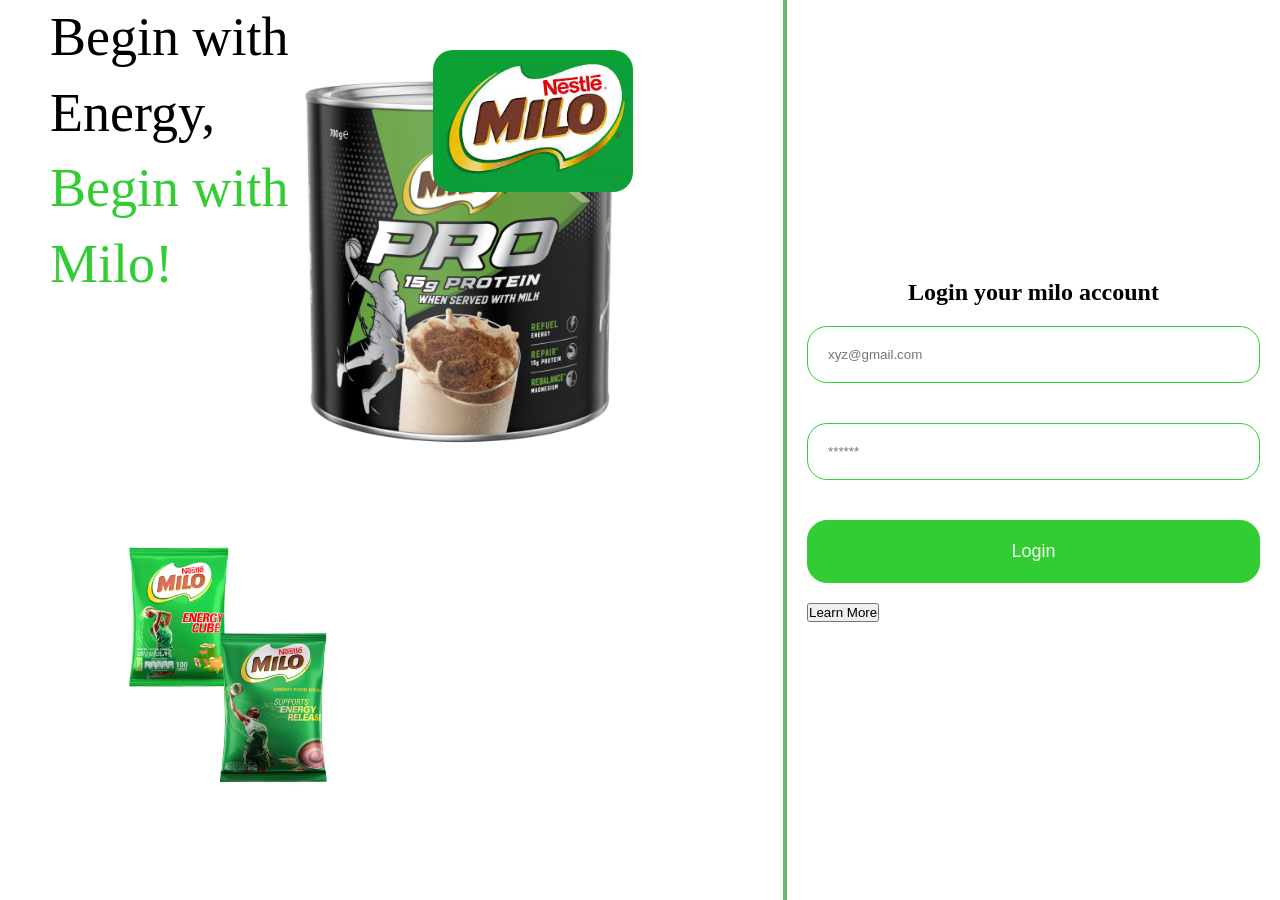
<file: auth.html>
<!doctype html>
<html lang="en">
  <head>
    <meta charset="UTF-8" />
    <meta name="viewport" content="width=device-width, initial-scale=1.0" />
    <title>Document</title>
    <link rel="stylesheet" href="auth.css" />
  </head>
  <body>
    <div class="full-page">
      <aside class="left-aside">
        <img class="img1" src="milo 2 .jpg" alt="logo" />
        <img class="img2" src="milo protein .jpg" alt="milo" />
        <img class="img3" src="energy cube .avif" alt="milo" />
        <img class="img4" src="mill1.avif" alt="milo" />
        <h1>
          Begin with Energy,
          <span>Begin with Milo!</span>
        </h1>
      </aside>
      <aside class="right-aside">
        <h1>Login your milo account</h1>
        <form id="auth-form">
          <input
            type="email"
            name=""
            id=""
            placeholder="xyz@gmail.com"
            required
          />
          <input
            id="password"
            type="password"
            name=""
            placeholder="******"
            required
          />
          <input type="submit" value="Login" required />
        </form>
        <button id="btn">Learn More</button>
      </aside>
    </div>
    <script src="auth.js"></script>
  </body>
</html>
</file>
<file: auth.css>
*{
    margin: 0;
    padding: 0;
    box-sizing: border-box;
}
.full-page{
    display: flex;
}
.full-page .left-aside{
    position: relative;
    width: 70%;
    border-right: 4px solid rgba(0, 128, 0, 0.566);
    height: 100vh;
}

.left-aside .img1{
    position: absolute;
    top:50px;
    right: 150px;
    width: 200px;
    border-radius: 20px;
    z-index: 10;
}
.left-aside .img2{
    position: absolute;
    top:50px;
    left: 150px;
    width: 80%;
    border-radius: 20px;
}
.left-aside .img3{
    position: absolute;
    top: 60vh;
    left: 100px;
    width: 20%;
    border-radius: 20px;
}
.left-aside .img4{
    position: absolute;
    top: 70vh;
    left: 200px;
    width: 20%;
    border-radius: 20px;
}
.left-aside h1{
    position: relative;
    font-size: 54px;
    z-index: 200;
    font-family:  cursive;
    font-weight: 300;
    line-height: 1.4;
    max-width: 300px;
    margin-left: 50px;
    
}
.left-aside h1 span{
    color: limegreen;
}
.right-aside{
    padding: 20px;
    max-width: 80%;
    margin: auto;
}

.right-aside h1{
    text-align: center;
}
.right-aside form input{
    width: 100%;
    padding: 20px;
    outline: none;
    border: 1px solid limegreen;
    border-radius: 20px;
    margin: 20px 0;

    /* font-size: 18px; */
}

.right-aside form [type="submit"]{

    background-color: limegreen;
    color: white;
    font-size: 18px;
    cursor: pointer;
    
}
.right-aside form [type="submit"]:hover{

    background-color: white;
    color: limegreen;
    
    
}
</file>
